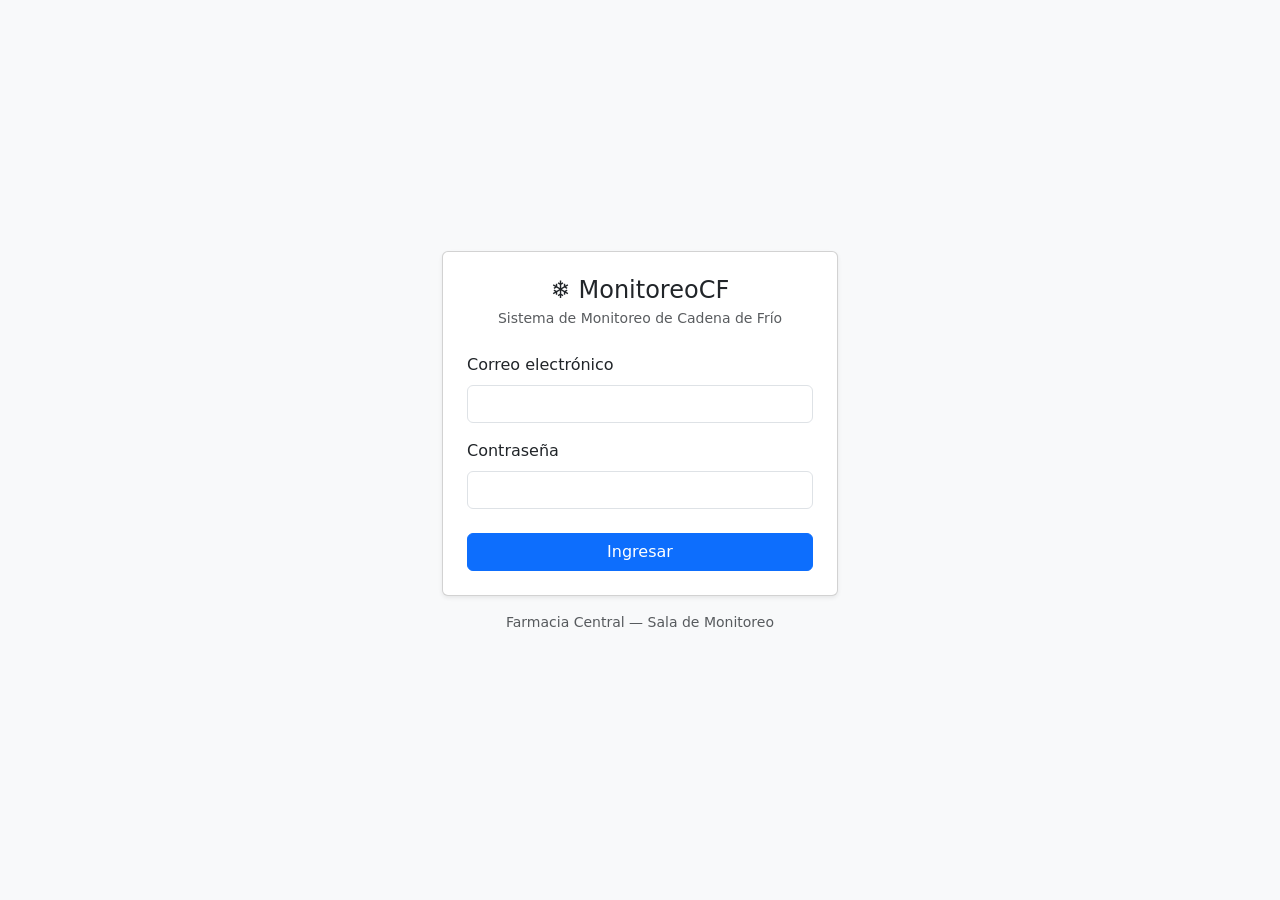
<file: public/index.html>
<!DOCTYPE html>
<html lang="es">
<head>
  <meta charset="UTF-8">
  <meta name="viewport" content="width=device-width, initial-scale=1.0">
  <title>Dashboard — MonitoreoCF</title>
  <link rel="stylesheet" href="css/bootstrap.min.css">
  <link rel="stylesheet" href="css/styles.css">
</head>
<body class="bg-light">

  <nav class="navbar navbar-expand-lg navbar-dark bg-dark">
    <div class="container-fluid">
      <span class="navbar-brand">❄️ MonitoreoCF</span>
      <div class="navbar-nav me-auto">
        <a class="nav-link active" href="index.html">Panel</a>
        <a class="nav-link d-none" href="usuarios.html" id="nav-usuarios">Usuarios</a>
        <a class="nav-link d-none" href="salud.html" id="nav-salud">Salud</a>
        <a class="nav-link d-none" href="sedes.html" id="nav-sedes">Sedes</a>
      </div>
      <div class="d-flex align-items-center gap-3">
        <span class="text-light small" id="usuario-info"></span>
        <button class="btn btn-outline-light btn-sm" id="btn-logout">Cerrar sesión</button>
      </div>
    </div>
  </nav>

  <main class="container py-4">

    <div class="d-flex justify-content-between align-items-center mb-3">
      <h1 class="h4 mb-0">Panel de monitoreo</h1>
      <span class="text-muted small" id="ultima-actualizacion"></span>
    </div>

    <!-- Filtros: una sola fila, aplican a todo lo de abajo -->
    <div class="row g-2 mb-4">
      <div class="col-6 col-md-3">
        <label class="form-label small text-muted mb-1" for="filtro-sede">Sede</label>
        <select class="form-select form-select-sm" id="filtro-sede">
          <option value="">Todas</option>
        </select>
      </div>
      <div class="col-6 col-md-3">
        <label class="form-label small text-muted mb-1" for="filtro-camara">Cámara</label>
        <select class="form-select form-select-sm" id="filtro-camara">
          <option value="">Todas</option>
        </select>
      </div>
      <div class="col-6 col-md-3">
        <label class="form-label small text-muted mb-1" for="filtro-tipo">Tipo de alerta</label>
        <select class="form-select form-select-sm" id="filtro-tipo">
          <option value="">Todos</option>
          <option value="temp_alta">Temperatura alta</option>
          <option value="temp_baja">Temperatura baja</option>
          <option value="humedad_alta">Humedad alta</option>
          <option value="apertura">Apertura de puerta</option>
          <option value="movimiento">Movimiento</option>
          <option value="agua">Agua / fuga</option>
          <option value="humo">Humo</option>
          <option value="sin_senal">Sin señal</option>
        </select>
      </div>
    </div>

    <!-- KPIs -->
    <div class="row g-3 mb-4">
      <div class="col-6 col-md-3">
        <div class="card text-center h-100">
          <div class="card-body">
            <div class="fs-2 fw-bold" id="kpi-sedes">—</div>
            <div class="text-muted small">Sedes</div>
          </div>
        </div>
      </div>
      <div class="col-6 col-md-3">
        <div class="card text-center h-100">
          <div class="card-body">
            <div class="fs-2 fw-bold" id="kpi-camaras">—</div>
            <div class="text-muted small">Cámaras de frío</div>
          </div>
        </div>
      </div>
      <div class="col-6 col-md-3">
        <div class="card text-center h-100">
          <div class="card-body">
            <div class="fs-2 fw-bold" id="kpi-sensores">—</div>
            <div class="text-muted small">Sensores</div>
          </div>
        </div>
      </div>
      <div class="col-6 col-md-3">
        <div class="card text-center h-100">
          <div class="card-body">
            <div class="fs-2 fw-bold" id="kpi-alertas">—</div>
            <div class="text-muted small">Alertas últimas 24 h</div>
          </div>
        </div>
      </div>
    </div>

    <!-- Gráfico de temperatura -->
    <div class="card mb-4">
      <div class="card-header bg-white d-flex justify-content-between align-items-center">
        <strong id="chart-titulo">Temperatura — histórico reciente</strong>
        <span class="text-muted small" id="chart-subtitulo"></span>
      </div>
      <div class="card-body position-relative" id="chart-wrap">
        <svg id="chart" width="100%" height="260" role="img" aria-label="Histórico de temperatura"></svg>
        <div id="chart-tooltip" class="viz-tooltip d-none"></div>
        <div class="text-center text-muted small py-5 d-none" id="chart-vacio">Sin lecturas para esta cámara</div>
      </div>
    </div>

    <div class="row g-4">
      <!-- Últimas lecturas por cámara -->
      <div class="col-lg-6">
        <div class="card">
          <div class="card-header bg-white">
            <strong>Última temperatura por cámara</strong>
          </div>
          <div class="table-responsive">
            <table class="table table-hover align-middle mb-0">
              <thead class="table-light">
                <tr>
                  <th>Cámara</th>
                  <th class="text-end">Temperatura</th>
                  <th>Rango permitido</th>
                  <th>Registrado</th>
                </tr>
              </thead>
              <tbody id="tabla-lecturas">
                <tr><td colspan="4" class="text-center text-muted py-4">Cargando…</td></tr>
              </tbody>
            </table>
          </div>
        </div>
      </div>

      <!-- Historial de alertas -->
      <div class="col-lg-6">
        <div class="card">
          <div class="card-header bg-white d-flex justify-content-between align-items-center">
            <strong>Historial de alertas</strong>
            <span class="text-muted small" id="alertas-total"></span>
          </div>
          <div class="table-responsive" style="max-height: 420px; overflow-y: auto;">
            <table class="table align-middle mb-0">
              <tbody id="tabla-alertas">
                <tr><td class="text-center text-muted py-4">Cargando…</td></tr>
              </tbody>
            </table>
          </div>
        </div>
      </div>
    </div>

  </main>

  <script src="js/bootstrap.bundle.min.js"></script>
  <script src="js/api.js"></script>
  <script src="js/dashboard.js"></script>
</body>
</html>
</file>
<file: public/css/styles.css>
/* Ajustes propios sobre Bootstrap */

.temp-ok {
  color: var(--bs-success);
  font-weight: 600;
}

.temp-fuera {
  color: var(--bs-danger);
  font-weight: 700;
}

/* ── Gráfico de temperatura ─────────────────────────────────────── */

#chart-wrap {
  /* Tokens del gráfico (paleta de referencia, modo claro) */
  --viz-series: #2a78d6;      /* serie: azul categórico slot 1 */
  --viz-critical: #d03b3b;    /* estado crítico: fuera de rango */
  --viz-grid: #e1e0d9;        /* gridline hairline */
  --viz-axis: #c3c2b7;        /* eje / baseline */
  --viz-muted: #898781;       /* texto de ejes */
  --viz-ink: #0b0b0b;         /* texto primario */
  --viz-surface: #ffffff;     /* superficie de la card */
}

#chart {
  display: block;
}

#chart text {
  font-family: system-ui, -apple-system, "Segoe UI", sans-serif;
  font-size: 11px;
  fill: var(--viz-muted);
}

#chart .tick-y {
  font-variant-numeric: tabular-nums;
}

#chart .etiqueta-final {
  fill: var(--viz-ink);
  font-weight: 600;
}

.viz-tooltip {
  position: absolute;
  pointer-events: none;
  background: var(--viz-surface, #fff);
  border: 1px solid rgba(11, 11, 11, 0.1);
  border-radius: 6px;
  box-shadow: 0 2px 8px rgba(0, 0, 0, 0.12);
  padding: 6px 10px;
  font-size: 12px;
  line-height: 1.5;
  z-index: 10;
  white-space: nowrap;
}

.viz-tooltip .valor {
  font-weight: 700;
  color: var(--viz-ink, #0b0b0b);
}

.viz-tooltip .fuera {
  color: var(--viz-critical, #d03b3b);
  font-weight: 600;
}

.viz-tooltip .hora {
  color: var(--viz-muted, #898781);
}
</file>
